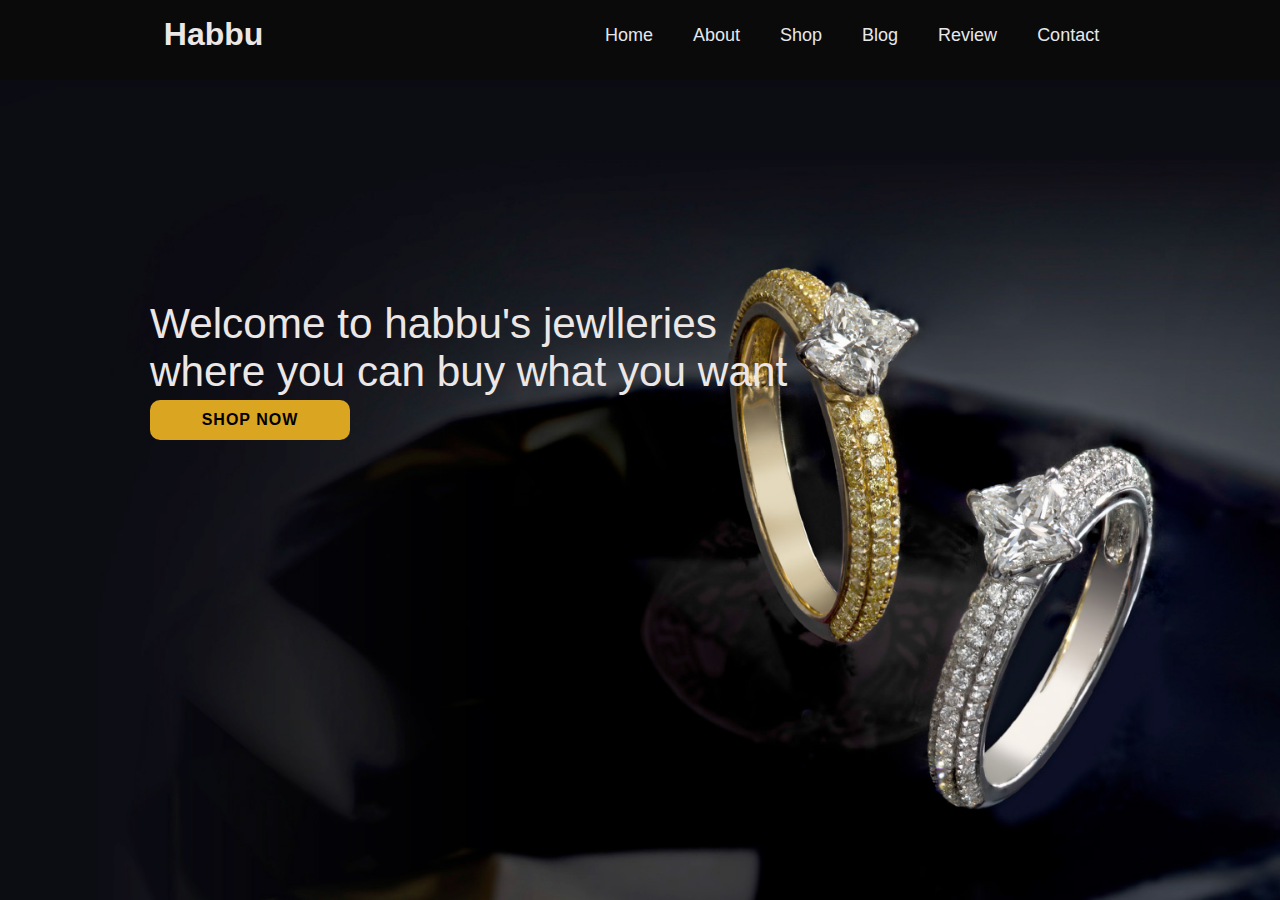
<file: index.html>
<!DOCTYPE html>
<html lang="en">
<head>
    <meta charset="UTF-8">
    <meta http-equiv="X-UA-Compatible" content="IE=edge">
    <meta name="viewport" content="width=device-width>, initial-scale=1.0">
    <title>Document</title>
    <link rel="stylesheet" href="as.css">
</head>
<body>
    <header >
        
        <h1 class="logo">Habbu</h1>
        
        <nav  class="wraper">
           <ul class="menu">
               <li><a href="home.html"> Home</a></li>
               <li><a href="about.html">About</a></li>
               <li><a href="addtocart.html">Shop</a></li>
               <li><a href="blog.html">Blog</a></li>
               <li><a href="abt.html">Review</a></li> 
               <li><a href="contact.html"> Contact</a></li>
           </ul>
        </nav>
       

       
    </header>
    <section>
        <p>Welcome to habbu's jewlleries</p>
        <p>where you can buy what you want </p>
        <p></p>
        <button class="btn"  onclick="window.location.href = 'addtocart.html';">shop now</button>
       
    </seciton>
    <!--<footer class="footer-distributed">
        <div class="footer-left">
            <h3>dev<span>Prorofo</span></h3>
            <p class="footer links">
                <a  href="#">home</a>
                <a href="#">about</a>
                <a href="#">hone</a>
                <a href="#">hone</a>
            </p>
            <p class="footer-company-name">copyright</p>
        </div>
        <div class="footer-center">
            <div>
                <i class="fa fa-map-marker"></i>
                <p><span>marker</span></p>
            </div>
            <div>
                <i class="fa fa-phone"></i>
                <p>+251-937-082-875</p>
            </div>
            <div>
                <i class="fa fa-envelope"></i>
                <p><a href="#">gmail</a></p>
            </div>
 
        </div>
        <div class="footer-right">
            <p class="footer-company-about">
                <span>about company</span>
                <strong>sagar development</strong>

            </p>

        </div>-->
       
       
        
</body>
</html>
</file>
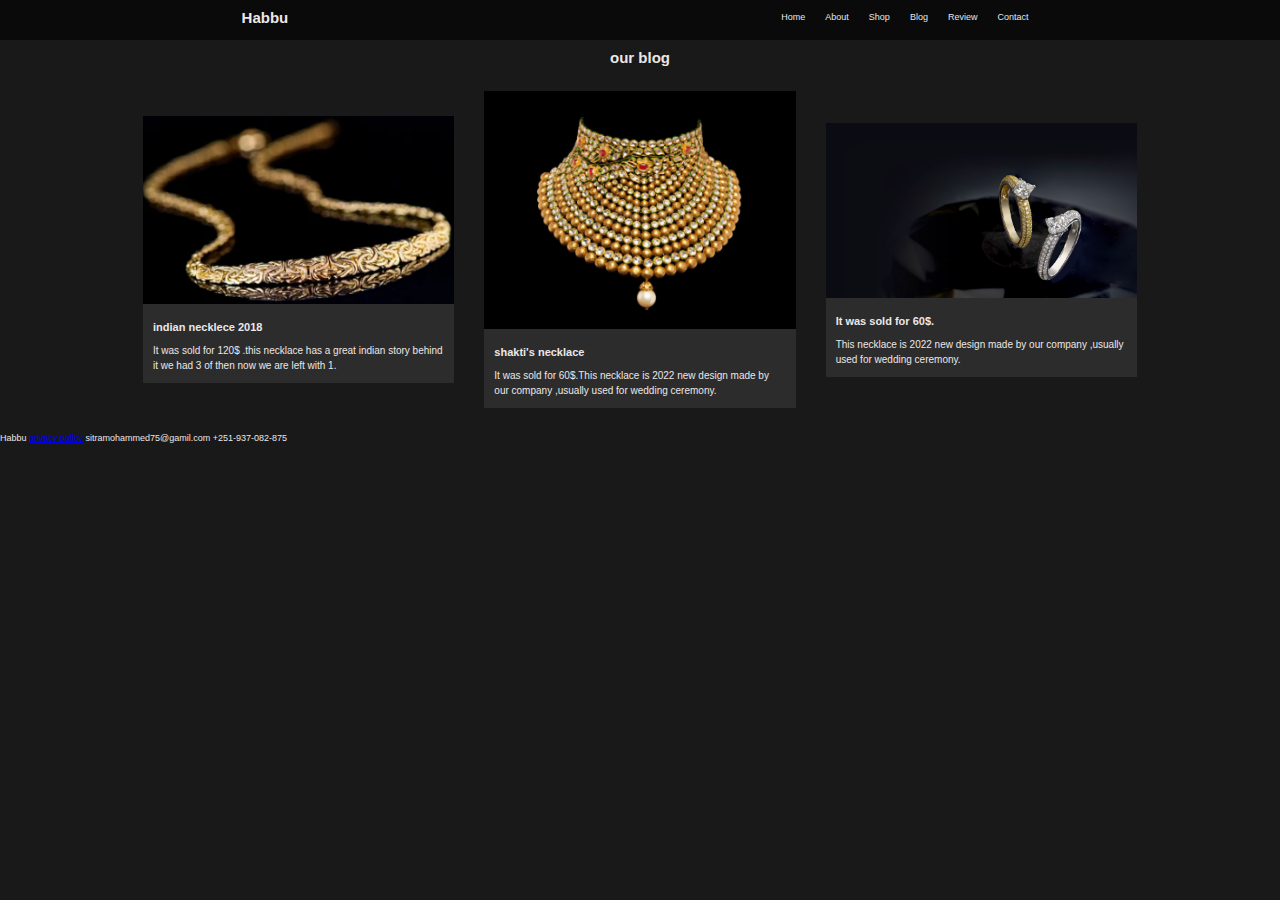
<file: blog.html>
<!DOCTYPE html>
<html lang="en">
<head>
    <meta charset="UTF-8">
    <meta http-equiv="X-UA-Compatible" content="IE=edge">
    <meta name="viewport" content="width=device-width, initial-scale=1.0">
    <title>Document</title>
    <link rel="stylesheet" href="bg.css">
</head>
<body>
    

<header class="hed">
    
    <h1 class="logo">Habbu</h1>
        
        <nav  class="wraper">
           <ul class="menu">
               <li><a href="index.html"> Home</a></li>
               <li><a href="about.html">About</a></li>
               <li><a href="addtocart.html">Shop</a></li>
               <li><a href="blog.html">Blog</a></li>
               <li><a href="abt.html">Review</a></li> 
               <li><a href="contact.html"> Contact</a></li>
           </ul>
        </nav>
       
</header>
    <div class="container">
        <div class="row">
            <div class="header">
               <h1>our blog</h1>
            </div>
        <div class="content">
            <div class="card">
                <img src="images/g1.png" alt="necklace"></img>
                <h4>indian necklece 2018 </h4>
                <p>It was sold for 120$ .this necklace has a great indian story behind it we had 3 of then now we are left with 1.
                </p>
                
            </div>
            <div class="card">
                <img src="images/c1.png" alt="necklace"></img>
                <h4>shakti's necklace</h4>
                <p>It was sold for 60$.This necklace is 2022 new design made by our company ,usually used for wedding ceremony.
                </p>
                
            </div>
            <div class="card">
                <img src="images/nw2.png" alt="necklace"></img>
                <h4> It was sold for 60$.</h4>
                <p>This necklace is 2022 new design made by our company ,usually used for wedding ceremony.
                </p>
                
            </div>
        </div>
    </div>
       <!--<div class=""></div>
       <div>
            <img src="images/n1.png" alt="necklace"></img>
        </div>
        <div>
            <span>There were 2 pices of this necklace and 1 was sold for 15$ </span>
        </div>
        <div>
            <img src="images/n2.png" alt="necklace"></img>
        </div>
        <div>
            <span>There were 2 pices of this necklace and 1 was sold for 15$</span>
        </div>
        <div>
            <img src="images/n3.png" alt="necklace"></img>
        </div>
        <div>
            <span>There were 2 pices of this necklace and 1 was sold for 15$</span>
        </div>
        <div class="blog-container">
            <div class="blog-box">
                <div class="blog-img">
                    <img src="images/n3.png" alt="necklace"></img>
                </div>
                <div class="blog-text">
                    <P>There were 2 pices of this necklace and 1 was sold for 15$</p>
                </div>
            </div>

            <div class="blog-box">
                <div class="blog-img">
                    <img src="images/n3.png" alt="necklace"></img>
                </div>
                <div class="blog-text">
                    <p>There were 2 pices of this necklace and 1 was sold for 15$</p>
                </div>
            </div>
            <div class="blog-box">
                <div class="blog-img">
                    <img src="images/n3.png" alt="necklace"></img>
                </div>
                <div class="blog-text">
                    <p>There were 2 pices of this necklace and 1 was sold for 15$</p>
                </div>
            </div>


        </div>-->
    </div>
    <footer style="font-size: 9px;">
        <div class="ma">
          <span>Habbu</span>
          <a href="#">privacy policy</a>
          sitramohammed75@gamil.com
          +251-937-082-875
        </div>
      </footer>
    
</body>
</html>
</file>
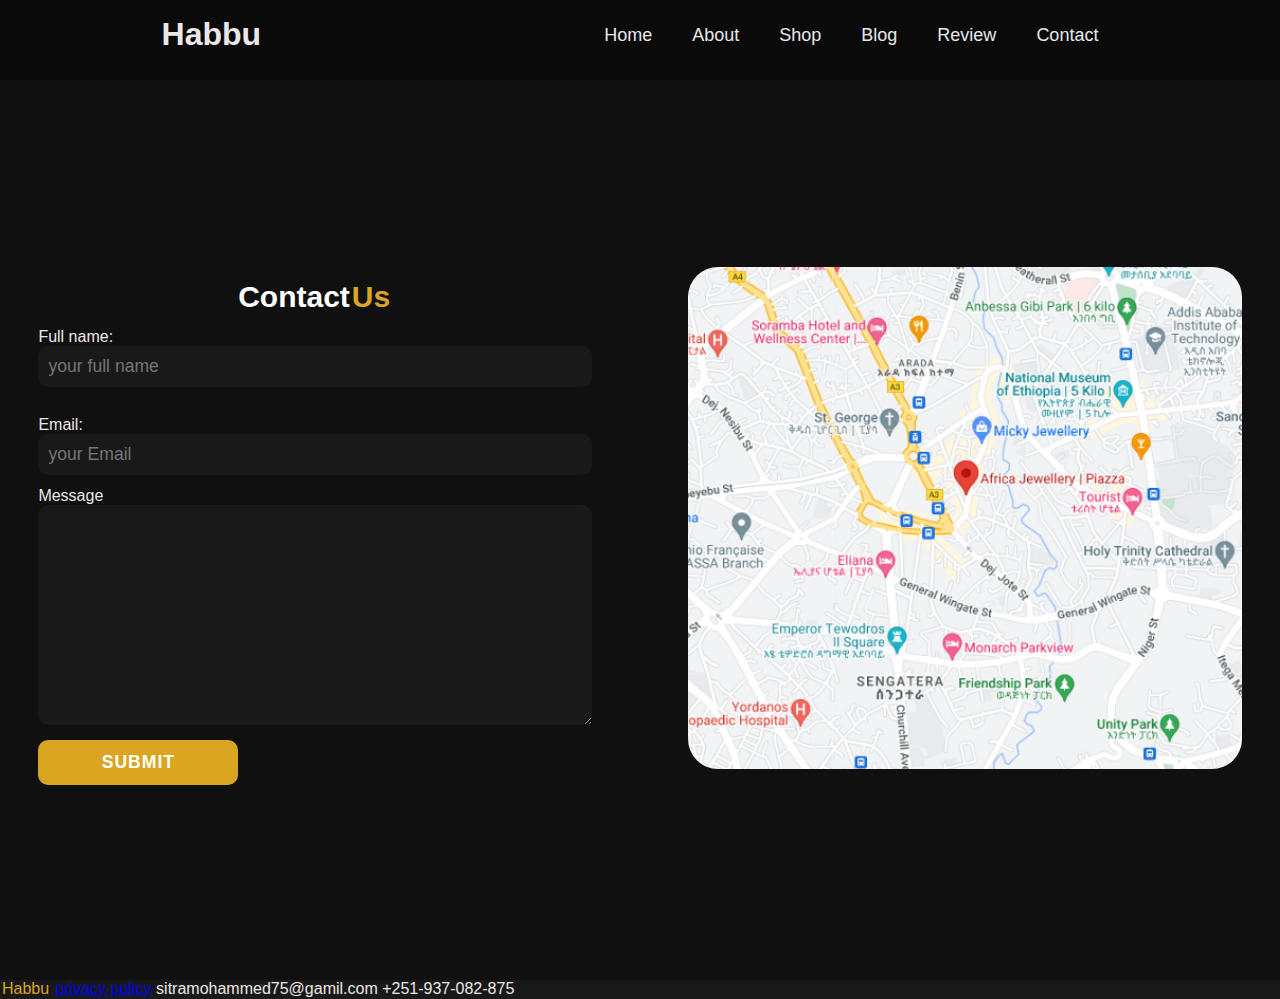
<file: contact.html>
<!DOCTYPE html>
<html lang="en">
<head>
    <meta charset="UTF-8">
    <meta http-equiv="X-UA-Compatible" content="IE=edge">
    <meta name="viewport" content="width=device-width, initial-scale=1.0">
    <title>Document</title>
    <link rel="stylesheet" href="b.css">
</head>
<body>
  <script src="script.js"></script>
    <header>
       
        <h1 class="logo">Habbu</h1>
        
        <nav  class="wraper">
           <ul class="menu">
               <li><a href="index.html"> Home</a></li>
               <li><a href="about.html">About</a></li>
               <li><a href="addtocart.html">Shop</a></li>
               <li><a href="blog.html">Blog</a></li>
               <li><a href="abt.html">Review</a></li> 
               <li><a href="contact.html"> Contact</a></li>
           </ul>
        </nav>
       
    </header>
    <section class="contact">
     <div class="contact-form">
        <h1>Contact<span>Us</span></h1>
     <form>
      <div class="input-group">
        <label for="name">Full name:</label><br>
        <input type="text" id="name" name="name" placeholder="your full name" onkeyup="validateName()" ><br>
         <span id="name-error"></span></div>
      <div class="input-group" >
        <label for="email">Email:</label><br>
        <input type="email" id="email" name="Email" placeholder="your Email" onkeyup="validateEmail()"  >
        <span id="email-error"></span></div>
      <div  class="input-group">
        <label for="message">Message</label>
        <textarea id="message" name="Message" rows="10" cols="30" placeholder="your message" onkeyup="validateMessage()"  >
    
        </textarea>
        <span id="message-error"></span></div>
      <div class="input-group" >
        <input type="submit" name="" value="submit" class="btn" onclick="return validateForm()">
        <span id="submit-error"></span></div>
      </form>
    </div>
      <aside class="contact-img">
        <img src="images/map1.png" alt="map of our location"></img>
      </aside> 
     
    </section>

   
    <footer>
      <div class="ma">
        <span>Habbu</span>
        <a href="#">privacy policy</a>
        sitramohammed75@gamil.com
        +251-937-082-875
      </div>
    </footer>
</body>
</html>
</file>
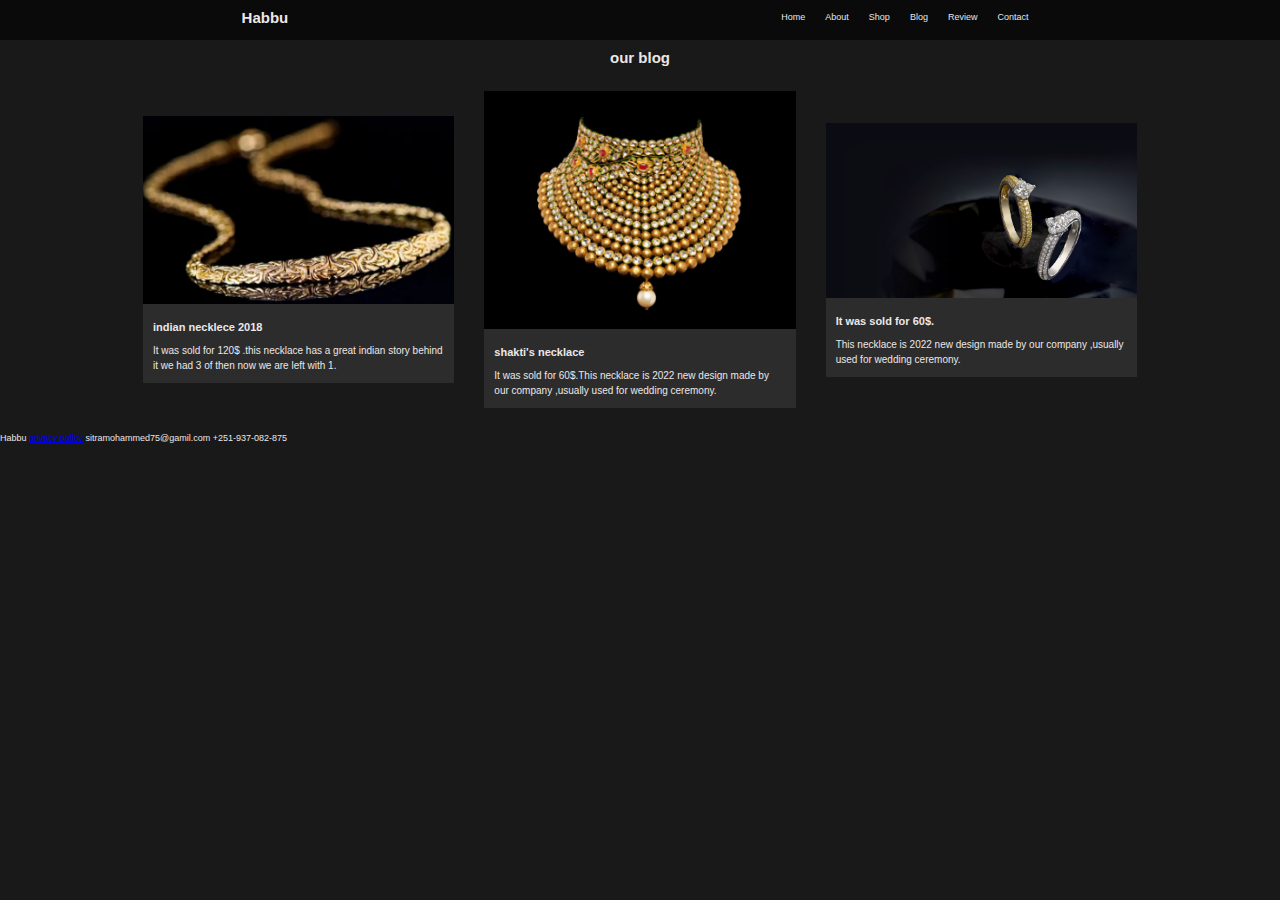
<file: src/blog.html>
<!DOCTYPE html>
<html lang="en">
<head>
    <meta charset="UTF-8">
    <meta http-equiv="X-UA-Compatible" content="IE=edge">
    <meta name="viewport" content="width=device-width, initial-scale=1.0">
    <title>Document</title>
    <link rel="stylesheet" href="bg.css">
</head>
<body>
    

<header class="hed">
    
    <h1 class="logo">Habbu</h1>
        
        <nav  class="wraper">
           <ul class="menu">
               <li><a href="home.html"> Home</a></li>
               <li><a href="about.html">About</a></li>
               <li><a href="addtocart.html">Shop</a></li>
               <li><a href="blog.html">Blog</a></li>
               <li><a href="abt.html">Review</a></li> 
               <li><a href="contact.html"> Contact</a></li>
           </ul>
        </nav>
       
</header>
    <div class="container">
        <div class="row">
            <div class="header">
               <h1>our blog</h1>
            </div>
        <div class="content">
            <div class="card">
                <img src="images/g1.png" alt="necklace"></img>
                <h4>indian necklece 2018 </h4>
                <p>It was sold for 120$ .this necklace has a great indian story behind it we had 3 of then now we are left with 1.
                </p>
                
            </div>
            <div class="card">
                <img src="images/c1.png" alt="necklace"></img>
                <h4>shakti's necklace</h4>
                <p>It was sold for 60$.This necklace is 2022 new design made by our company ,usually used for wedding ceremony.
                </p>
                
            </div>
            <div class="card">
                <img src="images/nw2.png" alt="necklace"></img>
                <h4> It was sold for 60$.</h4>
                <p>This necklace is 2022 new design made by our company ,usually used for wedding ceremony.
                </p>
                
            </div>
        </div>
    </div>
       <!--<div class=""></div>
       <div>
            <img src="images/n1.png" alt="necklace"></img>
        </div>
        <div>
            <span>There were 2 pices of this necklace and 1 was sold for 15$ </span>
        </div>
        <div>
            <img src="images/n2.png" alt="necklace"></img>
        </div>
        <div>
            <span>There were 2 pices of this necklace and 1 was sold for 15$</span>
        </div>
        <div>
            <img src="images/n3.png" alt="necklace"></img>
        </div>
        <div>
            <span>There were 2 pices of this necklace and 1 was sold for 15$</span>
        </div>
        <div class="blog-container">
            <div class="blog-box">
                <div class="blog-img">
                    <img src="images/n3.png" alt="necklace"></img>
                </div>
                <div class="blog-text">
                    <P>There were 2 pices of this necklace and 1 was sold for 15$</p>
                </div>
            </div>

            <div class="blog-box">
                <div class="blog-img">
                    <img src="images/n3.png" alt="necklace"></img>
                </div>
                <div class="blog-text">
                    <p>There were 2 pices of this necklace and 1 was sold for 15$</p>
                </div>
            </div>
            <div class="blog-box">
                <div class="blog-img">
                    <img src="images/n3.png" alt="necklace"></img>
                </div>
                <div class="blog-text">
                    <p>There were 2 pices of this necklace and 1 was sold for 15$</p>
                </div>
            </div>


        </div>-->
    </div>
    <footer style="font-size: 9px;">
        <div class="ma">
          <span>Habbu</span>
          <a href="#">privacy policy</a>
          sitramohammed75@gamil.com
          +251-937-082-875
        </div>
      </footer>
    
</body>
</html>
</file>
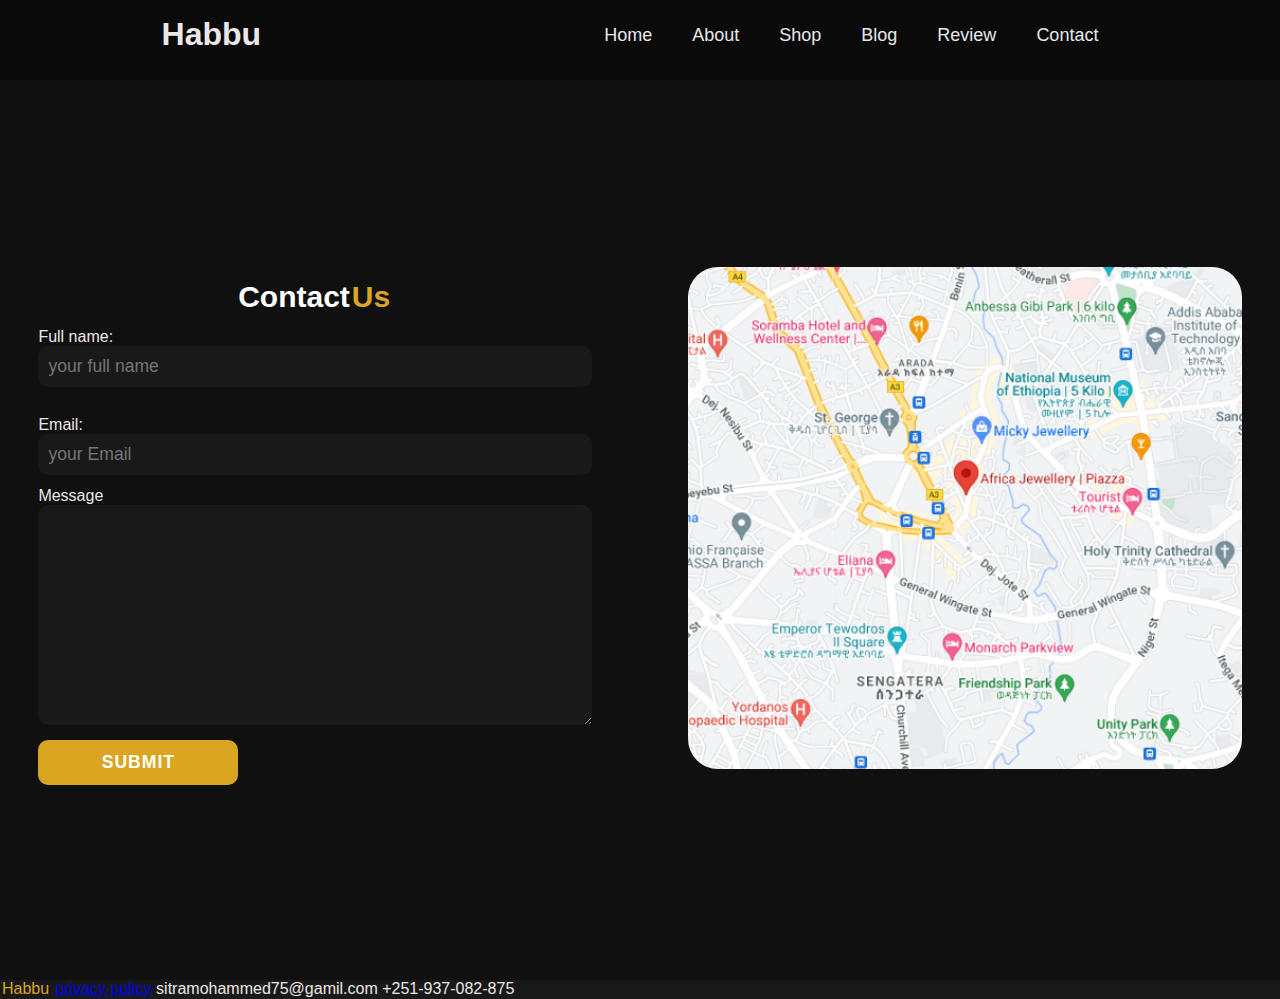
<file: src/contact.html>
<!DOCTYPE html>
<html lang="en">
<head>
    <meta charset="UTF-8">
    <meta http-equiv="X-UA-Compatible" content="IE=edge">
    <meta name="viewport" content="width=device-width, initial-scale=1.0">
    <title>Document</title>
    <link rel="stylesheet" href="b.css">
</head>
<body>
  <script src="script.js"></script>
    <header>
       
        <h1 class="logo">Habbu</h1>
        
        <nav  class="wraper">
           <ul class="menu">
               <li><a href="home.html"> Home</a></li>
               <li><a href="about.html">About</a></li>
               <li><a href="addtocart.html">Shop</a></li>
               <li><a href="blog.html">Blog</a></li>
               <li><a href="abt.html">Review</a></li> 
               <li><a href="contact.html"> Contact</a></li>
           </ul>
        </nav>
       
    </header>
    <section class="contact">
     <div class="contact-form">
        <h1>Contact<span>Us</span></h1>
     <form>
      <div class="input-group">
        <label for="name">Full name:</label><br>
        <input type="text" id="name" name="name" placeholder="your full name" onkeyup="validateName()" ><br>
         <span id="name-error"></span></div>
      <div class="input-group" >
        <label for="email">Email:</label><br>
        <input type="email" id="email" name="Email" placeholder="your Email" onkeyup="validateEmail()"  >
        <span id="email-error"></span></div>
      <div  class="input-group">
        <label for="message">Message</label>
        <textarea id="message" name="Message" rows="10" cols="30" placeholder="your message" onkeyup="validateMessage()"  >
    
        </textarea>
        <span id="message-error"></span></div>
      <div class="input-group" >
        <input type="submit" name="" value="submit" class="btn" onclick="return validateForm()">
        <span id="submit-error"></span></div>
      </form>
    </div>
      <aside class="contact-img">
        <img src="images/map1.png" alt="map of our location"></img>
      </aside> 
     
    </section>

   
    <footer>
      <div class="ma">
        <span>Habbu</span>
        <a href="#">privacy policy</a>
        sitramohammed75@gamil.com
        +251-937-082-875
      </div>
    </footer>
</body>
</html>
</file>
<file: as.css>
*{
  margin: 0;
  padding: 0;
  box-sizing: border-box;
}
 .btn{
 
  height:40px;
  display: inline-block;
  background: goldenrod;
  font-size: 0.5em; 
  letter-spacing:1px ;
  text-transform:uppercase ;
  font-weight:600 ;
  border:2px solid transparent ;
  border-radius: 10px;
  width: 200px;
  transition: ease .20s;
  cursor: pointer;
}
 .btn:hover{
  border:2px solid goldenrod ;
  background: transparent;
  transform: scale(1.1);}
body{
  font-family: 'Franklin Gothic Medium', 'Arial Narrow', Arial, sans-serif;
  color: rgb(236, 231, 231);
  background-image: url("images/nw2.png");
  background-repeat: no-repeat;
  background-position: center center;
  background-attachment: fixed;
  background-size: cover;
}
header{
  height: 80px ;
  background: rgb(10, 10, 10);
  display: flex;
  justify-content: space-around;
  align-self: center;
}
h1{
  padding-top: 16px;
  padding-left: 3px;
}
ul{
  padding-top: 25px;
  display: flex;
  list-style-type: none;
}
ul li a{
  padding:0 20px ;
  text-decoration:none ;
  color:#e6e8eb;
  display: inline-block;
  font-size: large;
  
}
li a::after{
  content: '' ;
  display:block ;
  height:4x ;
  width: 0;
  background: rgb(184, 37, 37);
  transition: all 0.5;
}
li a:hover{
  color: rgb(12, 12, 12);
  background-color: goldenrod;
}
li a:active{
  color: rgb(12, 12, 12);
  background-color: goldenrod;}
section{
  position: relative;
  top: 220px;
  left: 150px;
  font-size: xx-large;
}
p{
  font-size: 2rem;
}
/*@media(max-width:991px){
  p{
    font-size: calc(.5vw + 1.2rem);
  }
}*/
p{
  align-items: flex-start;
  font-size:4.7vh;
 /*font-size:  clamp(2rem,4vw + 1rem,5.5rem);*/
}/*
body{
  line-height: 1.5;
  font-family: 'Franklin Gothic Medium', 'Arial Narrow', Arial, sans-serif;
  color: rgb(236, 231, 231);
  background-image: url("images/nw2.png");
  background-repeat: no-repeat;
  background-position: center center;
  background-attachment: fixed;
  background-size: cover;
}
*{
  box-sizing: border-box;
  margin: 0;
  padding: 0;
}
a{
  text-decoration: none;
}
ul{
  list-style: none;
}
.container{
  max-width: 1170px;
  background-color: rgb(216, 55, 55);
  margin: auto;
}
.row{
  display: flex;
  flex-wrap: wrap;
}
.align-items-center{
  align-items: center;
}
.justify-content-between{
 justify-content: space-between;
}
.header .logo{
  background-color:rgb(34, 31, 216);
  padding: 0 15px;
}
.header .nav{
  background-color:rgb(63, 156, 67);
  padding: 0 15px;
}
.header .nav ul li{
  display:inline-block ;
  margin-left: 40px;
}*/
/*.container{
    position:relative;
    bottom: 0;
    height: 80px ;
    background: rgb(10, 10, 10);
    display: flex;
    justify-content: space-around;
    align-self: center;

}
.container .e1,.container .e2,.container e3{
  display: flex;
}

.footer-distributed{
 
  box-sizing: border-box;
  widows: 100%;
  text-align: left;
  font: bold 16px sans-serif;
  padding: 50px 50px 60px 50px;
  margin-top: 80px;
}
.footer-distributed .footer-left .footer-distributed .footer-center .footer-distributed .footer-right{
  display: inline-block;
  vertical-align: top;
}
.footer-distributed .footer-left{
  width: 30%;
}
.footer-distribute h3{
 color: rgb(214, 207, 207);
 font:normal 34px sans-serif;
 margin: 0;
}
footer{
  position: fixed;
  bottom: 0;
}*/




   

.container{
  display: flex;
  position: relative;
  bottom: 0;
  height: 80px ;
    justify-content: space-around;
    align-self: center;
}

.services{
  background-color: yellow;
  flex-grow: 1;
  flex-shrink: 2;
}
.contact{
  background-color: darkred;
  flex-grow: 1;
  flex-shrink: 2;
}
.about{
  background-color: rgb(163, 25, 25);
  flex-grow: 1;
  flex-shrink: 2;
}
</file>
<file: bg.css>
*{
  margin: 0;
  padding: 0;
  box-sizing: border-box;
}
body{
  font-family: 'Franklin Gothic Medium', 'Arial Narrow', Arial, sans-serif;
  color: rgb(236, 231, 231);
  background-color: #191919;
}
header{
  height: 40px ;
  background: rgb(10, 10, 10);
  display: flex;
  justify-content: space-around;
  align-self: center;
}
h1{
  padding-top: 9px;
  font-size: 15px;
}
ul{padding-top: 6px;
  display: flex;
  list-style-type: none;
}
ul li a{
  padding:0 10px ;
  text-decoration:none ;
  color:#e6e8eb;
  display: inline-block;
  font-size: 9px;
}
li a::after{
  content: '' ;
  display:block ;
  height:4x ;
  width: 0;
  background: rgb(184, 37, 37);
  transition: all 0.5;
}
li a:hover{
  color: rgb(12, 12, 12);
  background-color: goldenrod;
}
li a:active{
  color: rgb(12, 12, 12);
  background-color: goldenrod;}

.container{
    width:100%;
  }
.container .row{
    width: 80%;
    margin: auto;
  }
.container .row  .header{
    width:60% ;
    text-align: center;
    margin:auto;
} 

.container .row  .header p{
    margin-top:15px ;
    font-size:18px ;
    line-height: 1.5;

}
.content{
    display: flex;
    justify-content: center;
    align-items: center;
    margin: auto;
}
.container .card  {
    flex: 1;
    margin: 25px 15px;
    background-color: rgb(44, 44, 44);
}
.container .card img{
    width: 100%;
    height: auto;
}
.container .card h4{
    margin-top: 13px;
    margin-left: 10px;
    font-size: 11px;
}
.container .card p{
    font-size: 10px;
    padding: 10px;
    line-height: 1.5;
}
.card p{
  font-size: 2rem;
}
.card h4,.card p{
    font-size: 3vh;}
@media screen and (max-width:600px){
 .content{
    flex-direction: column;
    flex-wrap: wrap;
 }
 .card{
    width: 200px;
    height: 200px;
 }

}
</file>
<file: b.css>
*{
    margin: 0;
    padding: 0;
    box-sizing: border-box;
  }
body{
    font-family: 'Franklin Gothic Medium', 'Arial Narrow', Arial, sans-serif;
    color: rgb(236, 231, 231);
    background-color: #191919;
  }
  header{
    height: 80px ;
    background: rgb(10, 10, 10);
    display: flex;
    justify-content: space-around;
    align-self: center;
  }
  h1{
    padding-top: 16px;
  }
  ul{
    padding-top: 25px;
    display: flex;
    list-style-type: none;
  }
  ul li a{
    padding:0 20px ;
    text-decoration:none ;
    color:#e6e8eb;
    display: inline-block;
    font-size: large;
  }
  li a::after{
    content: '' ;
    display:block ;
    height:4x ;
    width: 0;
    background: rgb(184, 37, 37);
    transition: all 0.5;
  }
  li a:hover{
    color: rgb(12, 12, 12);
    background-color: goldenrod;
  }
  li a:active{
    color: rgb(12, 12, 12);
    background-color: goldenrod;}
section{
    padding: 40px 15%;
}
.reviews{
    color: goldenrod;
}
.contact{
background:#101010 ;
height:100% ;
width: 100%;
min-height:100vh ;
display: grid;
grid-template-columns:repeat(2,2fr) ;
align-items: center;
grid-gap: 6rem; 
}
.contact-img img{
    max-width: 100%;
    width: 720px;
    height: auto;
    border-radius:30px ;
}
.contact-form h1{
    font-size: 50px;
    color: #fff;
    padding-bottom: 1px;
    margin-bottom:13px ;
    text-align: center;
}
span{
    color: goldenrod;
    padding: 2px;
}
.contact-form form{
    position: relative;
   
}
.contact-form form input,form textarea{
    width:100% ;
   
    padding: 10px;
    border:none ;
    outline: none;
    background: #191919;
    color:#fff ;
    font-size: 1.1rem;
    margin-bottom: 0.7rem;
    border-radius: 10px;
}
.contact-form form .btn{
    display: inline-block;
    background: goldenrod;
    font-size: 1.1em; 
    letter-spacing:1px ;
    text-transform:uppercase ;
    font-weight:600 ;
    border:2px solid transparent ;
    border-radius: 10px;
    width: 200px;
    transition: ease .20s;
    cursor: pointer;
}
.contact-form form .btn:hover{
    border:2px solid goldenrod ;
    background: transparent;
    transform: scale(1.1);

}
@media(max-width:1570px){
    section{
        padding: 80px 3%;
        transition:.2s;
    }
    .contact-form h1{
        font-size: 30px;

    }
}
 @media(max-width:1090px){
    .contact{
        grid-gap: 2rem;
        transition: .3s;
    }

 }

.container1{
    display: flex;
}
@media(max-width:1000px){
    .contact{
        grid-template-columns: 1fr;
    }
    .contact-form{
        order: -1;
    }
}
    .contact-img img{
        max-width: 100%;
        width: 100%;
        height: auto;
        text-align: center;
        margin-bottom: 20px;
    }
    .input-group span{
       
        color:rgb(105, 105, 105);
    }
</file>
<file: src/bg.css>
*{
  margin: 0;
  padding: 0;
  box-sizing: border-box;
}
body{
  font-family: 'Franklin Gothic Medium', 'Arial Narrow', Arial, sans-serif;
  color: rgb(236, 231, 231);
  background-color: #191919;
}
header{
  height: 40px ;
  background: rgb(10, 10, 10);
  display: flex;
  justify-content: space-around;
  align-self: center;
}
h1{
  padding-top: 9px;
  font-size: 15px;
}
ul{padding-top: 6px;
  display: flex;
  list-style-type: none;
}
ul li a{
  padding:0 10px ;
  text-decoration:none ;
  color:#e6e8eb;
  display: inline-block;
  font-size: 9px;
}
li a::after{
  content: '' ;
  display:block ;
  height:4x ;
  width: 0;
  background: rgb(184, 37, 37);
  transition: all 0.5;
}
li a:hover{
  color: rgb(12, 12, 12);
  background-color: goldenrod;
}
li a:active{
  color: rgb(12, 12, 12);
  background-color: goldenrod;}

.container{
    width:100%;
  }
.container .row{
    width: 80%;
    margin: auto;
  }
.container .row  .header{
    width:60% ;
    text-align: center;
    margin:auto;
} 

.container .row  .header p{
    margin-top:15px ;
    font-size:18px ;
    line-height: 1.5;

}
.content{
    display: flex;
    justify-content: center;
    align-items: center;
    margin: auto;
}
.container .card  {
    flex: 1;
    margin: 25px 15px;
    background-color: rgb(44, 44, 44);
}
.container .card img{
    width: 100%;
    height: auto;
}
.container .card h4{
    margin-top: 13px;
    margin-left: 10px;
    font-size: 11px;
}
.container .card p{
    font-size: 10px;
    padding: 10px;
    line-height: 1.5;
}
.card p{
  font-size: 2rem;
}
.card h4,.card p{
    font-size: 3vh;}
@media screen and (max-width:600px){
 .content{
    flex-direction: column;
    flex-wrap: wrap;
 }
 .card{
    width: 200px;
    height: 200px;
 }

}
</file>
<file: src/b.css>
*{
    margin: 0;
    padding: 0;
    box-sizing: border-box;
  }
body{
    font-family: 'Franklin Gothic Medium', 'Arial Narrow', Arial, sans-serif;
    color: rgb(236, 231, 231);
    background-color: #191919;
  }
  header{
    height: 80px ;
    background: rgb(10, 10, 10);
    display: flex;
    justify-content: space-around;
    align-self: center;
  }
  h1{
    padding-top: 16px;
  }
  ul{
    padding-top: 25px;
    display: flex;
    list-style-type: none;
  }
  ul li a{
    padding:0 20px ;
    text-decoration:none ;
    color:#e6e8eb;
    display: inline-block;
    font-size: large;
  }
  li a::after{
    content: '' ;
    display:block ;
    height:4x ;
    width: 0;
    background: rgb(184, 37, 37);
    transition: all 0.5;
  }
  li a:hover{
    color: rgb(12, 12, 12);
    background-color: goldenrod;
  }
  li a:active{
    color: rgb(12, 12, 12);
    background-color: goldenrod;}
section{
    padding: 40px 15%;
}
.reviews{
    color: goldenrod;
}
.contact{
background:#101010 ;
height:100% ;
width: 100%;
min-height:100vh ;
display: grid;
grid-template-columns:repeat(2,2fr) ;
align-items: center;
grid-gap: 6rem; 
}
.contact-img img{
    max-width: 100%;
    width: 720px;
    height: auto;
    border-radius:30px ;
}
.contact-form h1{
    font-size: 50px;
    color: #fff;
    padding-bottom: 1px;
    margin-bottom:13px ;
    text-align: center;
}
span{
    color: goldenrod;
    padding: 2px;
}
.contact-form form{
    position: relative;
   
}
.contact-form form input,form textarea{
    width:100% ;
   
    padding: 10px;
    border:none ;
    outline: none;
    background: #191919;
    color:#fff ;
    font-size: 1.1rem;
    margin-bottom: 0.7rem;
    border-radius: 10px;
}
.contact-form form .btn{
    display: inline-block;
    background: goldenrod;
    font-size: 1.1em; 
    letter-spacing:1px ;
    text-transform:uppercase ;
    font-weight:600 ;
    border:2px solid transparent ;
    border-radius: 10px;
    width: 200px;
    transition: ease .20s;
    cursor: pointer;
}
.contact-form form .btn:hover{
    border:2px solid goldenrod ;
    background: transparent;
    transform: scale(1.1);

}
@media(max-width:1570px){
    section{
        padding: 80px 3%;
        transition:.2s;
    }
    .contact-form h1{
        font-size: 30px;

    }
}
 @media(max-width:1090px){
    .contact{
        grid-gap: 2rem;
        transition: .3s;
    }

 }

.container1{
    display: flex;
}
@media(max-width:1000px){
    .contact{
        grid-template-columns: 1fr;
    }
    .contact-form{
        order: -1;
    }
}
    .contact-img img{
        max-width: 100%;
        width: 100%;
        height: auto;
        text-align: center;
        margin-bottom: 20px;
    }
    .input-group span{
       
        color:rgb(105, 105, 105);
    }
</file>
